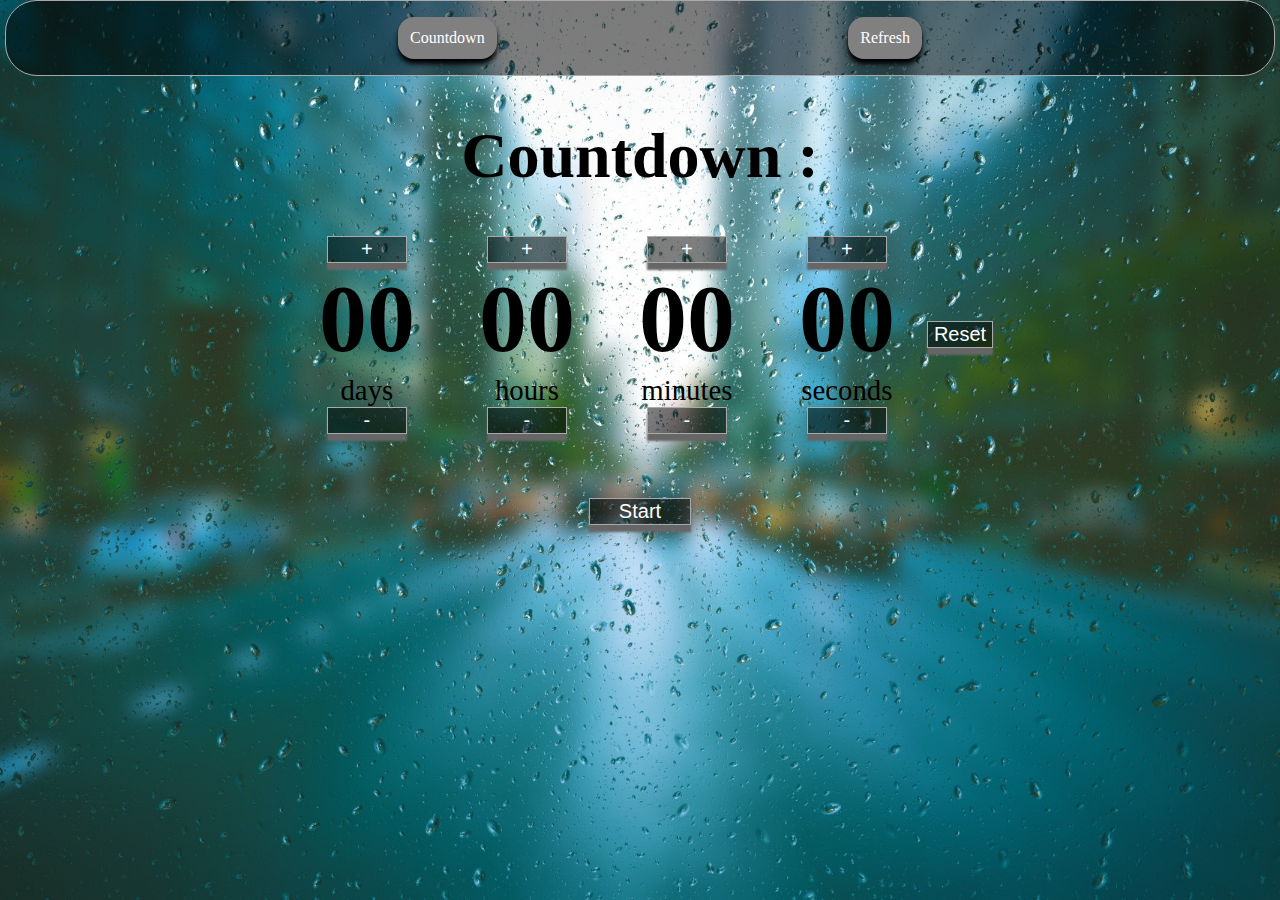
<file: resources/pages/countdown.html>
<!DOCTYPE html>
<html lang="">

<head>
    <link rel="stylesheet" href="../css/countdown.css" />
    <title>Hello</title>
    <script src="../../countdown.js"></script>
</head>


<body>
    <nav class="navigation-bar">
        <ul class="navigation-list">
            <li class="navigation-el"><a href="countdown.html"></a>Countdown</li>
            <li class="navigation-el"> <a href=""> Refresh</a></li>
        </ul>
    </nav>
    <h1>Countdown : </h1>
    <div class="countdown-timer">

        <div class="countdown-el days-c">
            <button class="buttons plus">+</button>
            <div class="number" id="days" contenteditable=true>00</div>
            <span>days</span>
            <button class="buttons minus">-</button>
        </div>
        <div class="countdown-el hours-c">
            <button class="buttons plus">+</button>
            <div class="number" id="hours" contenteditable=true>00</div>
            <span>hours</span>
            <button class="buttons minus">-</button>
        </div>
        <div class="countdown-el minutes-c">
            <button class="buttons plus">+</button>
            <div class="number" id="minutes" contenteditable=true>00</div>
            <span>minutes</span>
            <button class="buttons minus">-</button>
        </div>
        <div class="countdown-el seconds-o">
            <button class="buttons plus">+</button>
            <div class="number" id="seconds" contenteditable=true>00</div>
            <span>seconds</span>
            <button class="buttons minus">-</button>
        </div>
        <button class="buttons reset">Reset</button>
    </div>

    <button class="buttons start-countdown"> Start </button>
    <button class="buttons stop-countdown"> Stop </button>
</body>

</html>
</file>
<file: resources/css/countdown.css>
body {
    margin: 0;
    background-image: url("../assets/timer-background.jpg");
    min-height: 100vh;
    background-position: center center;
    background-size: cover;
    align-content: center;
    display: flex;
    flex-direction: column;
    align-items: center;
}

h1 {
    font-size: 4rem;
}
.countdown-timer {
    display: flex;

}

.number {
    font-size: 6rem;
    margin: 0 2rem;
    font-weight: bold;
}

.countdown-el {
    text-align: center;
    font-size: 1.8rem;
}

.navigation-list {
    display: flex;
    flex-direction: row;
    justify-content: space-evenly;
    list-style: none;
}



.navigation-bar {
    background-color: rgba(0,0,0,.5);
    color: white;
    width: 99%;
    border-radius: 2rem;
    border: 1px solid darkgrey;
}

.navigation-el {
    width: fit-content;
    padding: 12px;
    border-radius: 1rem;
    background-color: grey;
    box-shadow: 0 5px 5px black;
}
.navigation-el a {
    text-decoration: none;
    color: white;
}

.countdown-el {
    display: flex;
    flex-direction: column;
}

.buttons {
    width: 50%;
    align-self: center;
    color: white;
    background-color: rgba(0,0,0,.5);
    font-size: 20px;
    border: 1px solid darkgrey;
    box-shadow: 0 7px 2px #666;
}

.buttons:hover {
    background-color: whitesmoke;
    color: black;
    cursor: pointer;
}

.buttons:active {
    transform: translateY(4px);
    box-shadow: 0 5px 2px #666;
}

.start-countdown {
    width: 8%;
    margin-top: 4rem;
}
.stop-countdown{
    display: none;
    width: 8%;
    margin-top: 4rem;
}
</file>
